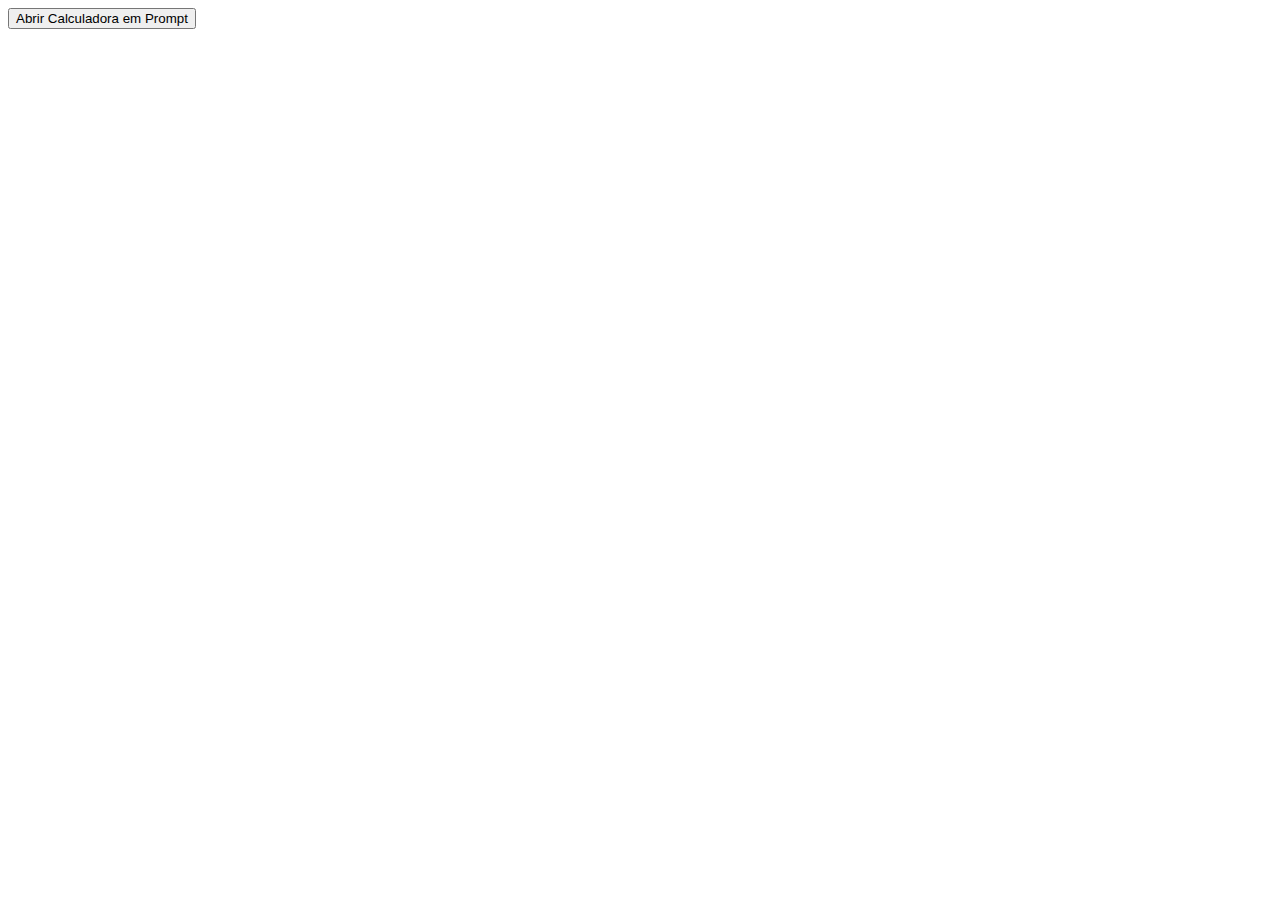
<file: Aula 11 - Alert, Confirm e Prompt/index.html>
<!DOCTYPE html>
<html lang="pt-BR">

<head>
    <meta charset="UTF-8">
    <meta http-equiv="X-UA-Compatible" content="IE=edge">
    <meta name="viewport" content="width=device-width, initial-scale=1.0">
    <title>Alert, Confirm e Prompt</title>
    <!-- Estilos e Scripts -->
    <script src="script/main.js" defer></script>
    <!--[if lt IE 9]>
    <script src="http://html5shiv.googlecode.com/svn/trunk/html5.js"></script><![endif]-->
    <!-- Metas de Descrição -->
    <meta name="description" content="Descrição_do_Site">
    <meta name="author" content="Lucas Celli">
    <meta name="robots" content="index, follow, max-snippet: -1, max-image-preview:large, max-video-preview: -1" />
    <!-- Ícones -->
    <link rel="icon" href="images/icon/32x32.png" sizes="32x32" />
    <link rel="icon" href="images/icon/192x192.png" sizes="192x192" />
    <link rel="apple-touch-icon-precomposed" href="images/icon/180x180.png" />
    <meta name="application-name" content="&nbsp;" />
    <meta name="msapplication-TileImage" content="images/icon/270x270.png" />
    <meta name="msapplication-TileColor" content="#000000" />
</head>

<body>
    <button onclick="calcPrompt();">Abrir Calculadora em Prompt</button>
    <!-- Estilo de Impressão -->
</body>

</html>
</file>
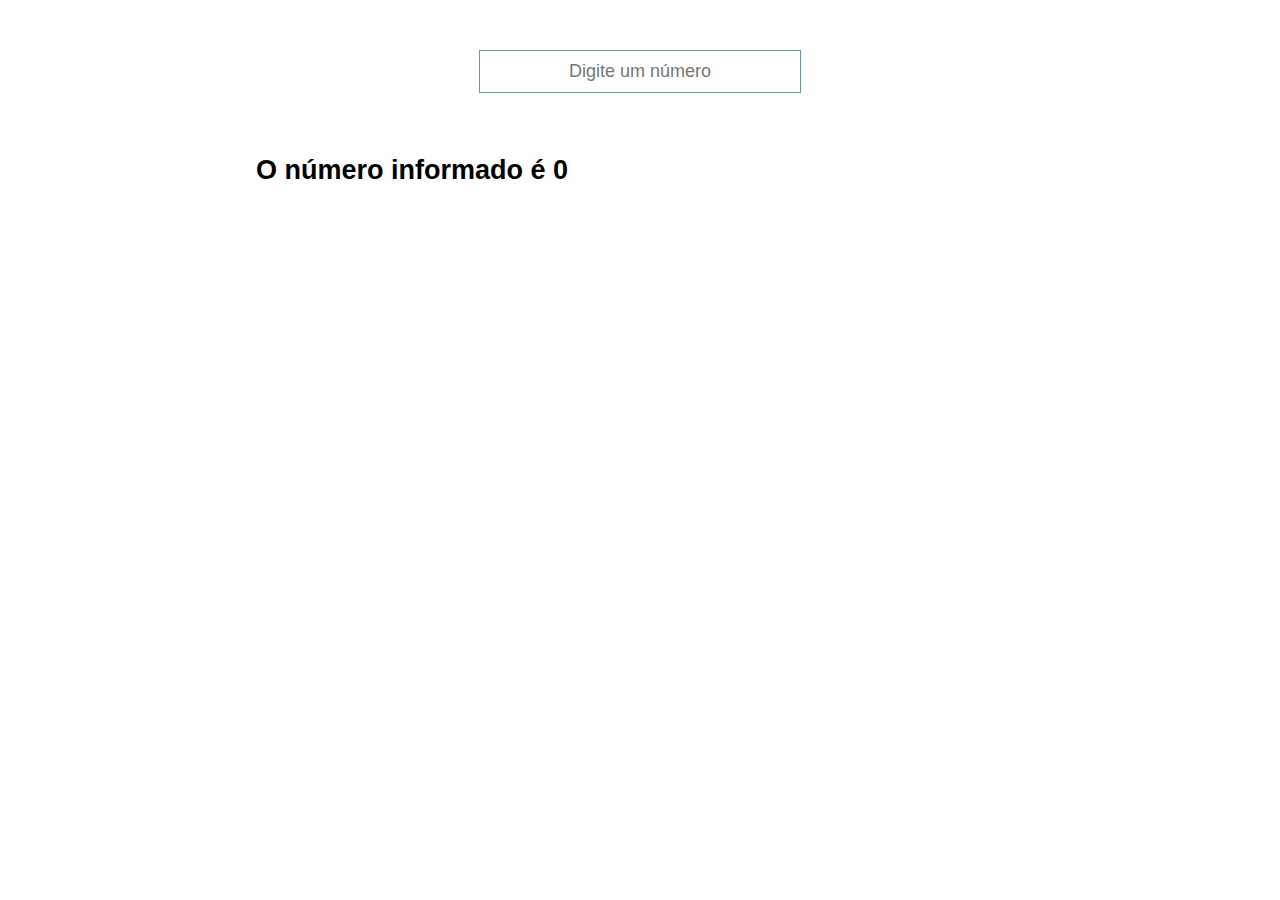
<file: Aula 16 - Exercícios com Number e Math/index.html>
<!DOCTYPE html>
<html lang="pt-BR">

<head>
    <meta charset="UTF-8">
    <meta http-equiv="X-UA-Compatible" content="IE=edge">
    <meta name="viewport" content="width=device-width, initial-scale=1.0">
    <title>Exercício com Numbers e Math</title>
    <style>
        body {
            font-family: "Raleway", -apple-system, BlinkMacSystemFont, 'Segoe UI', Roboto, Oxygen, Ubuntu, Cantarell, 'Open Sans', 'Helvetica Neue', sans-serif;
            font-size: 18px;
            width: 60%;
            margin: auto;
            line-height: 2;
        }

        input {
            display: block;
            margin: auto;
            border: solid 1px cadetblue;
            color: #333;
            padding: 10px;
            font-family: "Raleway", -apple-system, BlinkMacSystemFont, 'Segoe UI', Roboto, Oxygen, Ubuntu, Cantarell, 'Open Sans', 'Helvetica Neue', sans-serif;
            font-size: 18px;
            text-align: center;
            width: 300px;
            margin-top: 50px;
            margin-bottom: 50px;
            outline: none;
        }

        p {
            margin: -10px;
            padding: 0;
        }
    </style>
</head>

<body>

    <input type="text" onkeyup="numInfo()" id="numero" autocomplete="off" placeholder="Digite um número">
    <h2>O número informado é <span id="numeroDigitado">0</span></h2>
    <div id="texto"></div>

    <script src="scripts/main.js"></script>
</body>

</html>
</file>
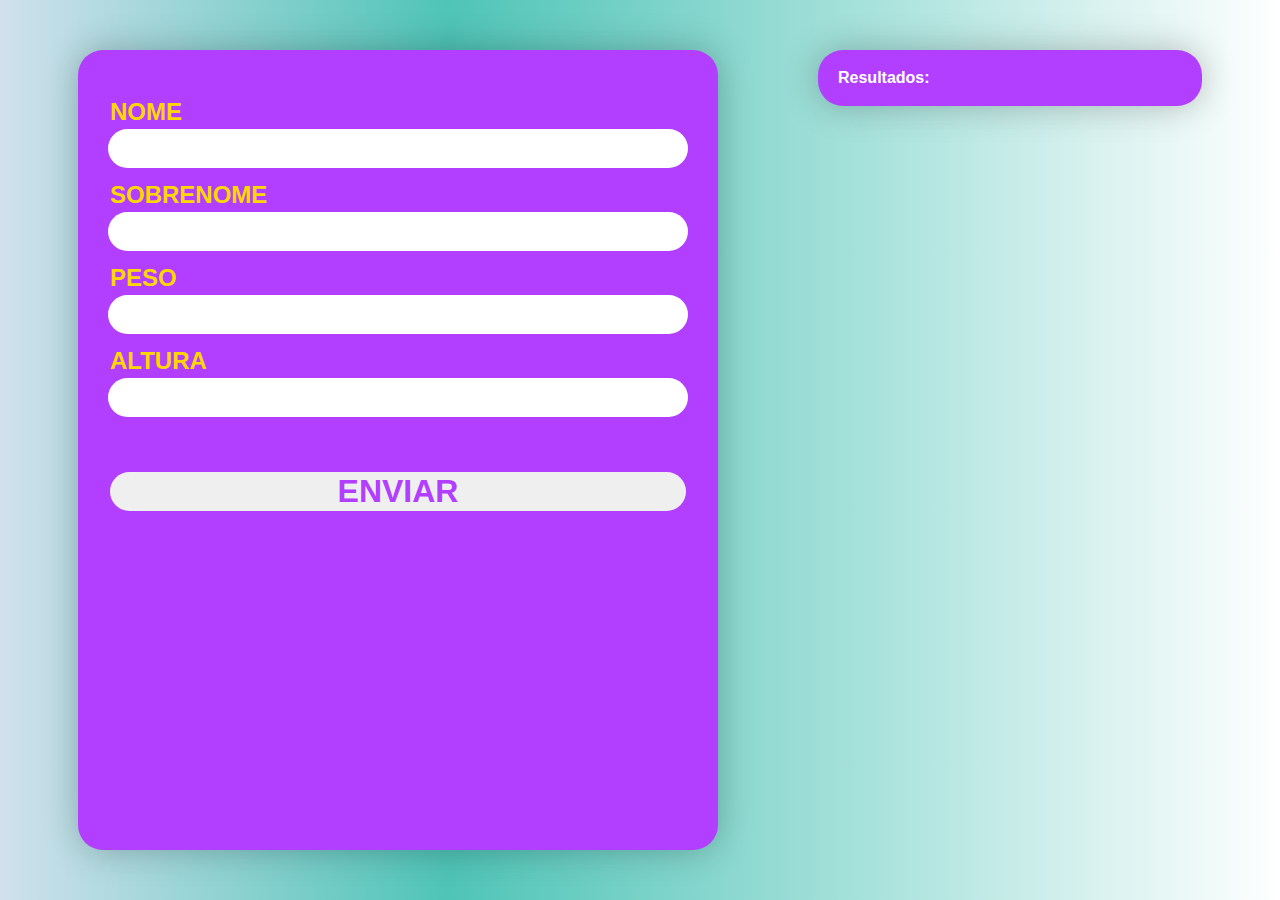
<file: Aula 20.1 - Exercício Funções, Arrays e Objetos/index.html>
<!DOCTYPE html>
<html lang="pt-BR">

<head>
    <meta charset="UTF-8">
    <meta http-equiv="X-UA-Compatible" content="IE=edge">
    <meta name="viewport" content="width=device-width, initial-scale=1.0">
    <title>Exercício Funções, Arrays e Objetos</title>
    <!-- Estilos e Scripts -->
    <link rel="stylesheet" href="css/style.css" media="all" />
    <script src="scripts/main.js" defer></script>
    <!--[if lt IE 9]>
    <script src="http://html5shiv.googlecode.com/svn/trunk/html5.js"></script><![endif]-->
    <!-- Metas de Descrição -->
    <meta name="description" content="Descrição_do_Site">
    <meta name="author" content="Lucas Celli">
    <meta name="robots" content="index, follow, max-snippet: -1, max-image-preview:large, max-video-preview: -1" />
    <!-- Ícones -->
    <link rel="icon" href="images/icon/32x32.png" sizes="32x32" />
    <link rel="icon" href="images/icon/192x192.png" sizes="192x192" />
    <link rel="apple-touch-icon-precomposed" href="images/icon/180x180.png" />
    <meta name="application-name" content="Título_Página" />
    <meta name="msapplication-TileImage" content="images/icon/270x270.png" />
    <meta name="msapplication-TileColor" content="#000000" />
</head>

<body>
    <form action="" class="form">
        <label for="nome">Nome</label>
        <input type="text" name="" id="nome">
        <label for="snome">Sobrenome</label>
        <input type="text" name="" id="snome">
        <label for="peso">Peso</label>
        <input type="text" name="" id="peso">
        <label for="altura">Altura</label>
        <input type="text" name="" id="altura">

        <input type="submit" value="Enviar">
    </form>

    <div class="results">
        <h2>Resultados:</h2>
    </div>
    <!-- Estilo de Impressão -->
    <link rel="stylesheet" href="css/print.css" media="print" />
</body>

</html>
</file>
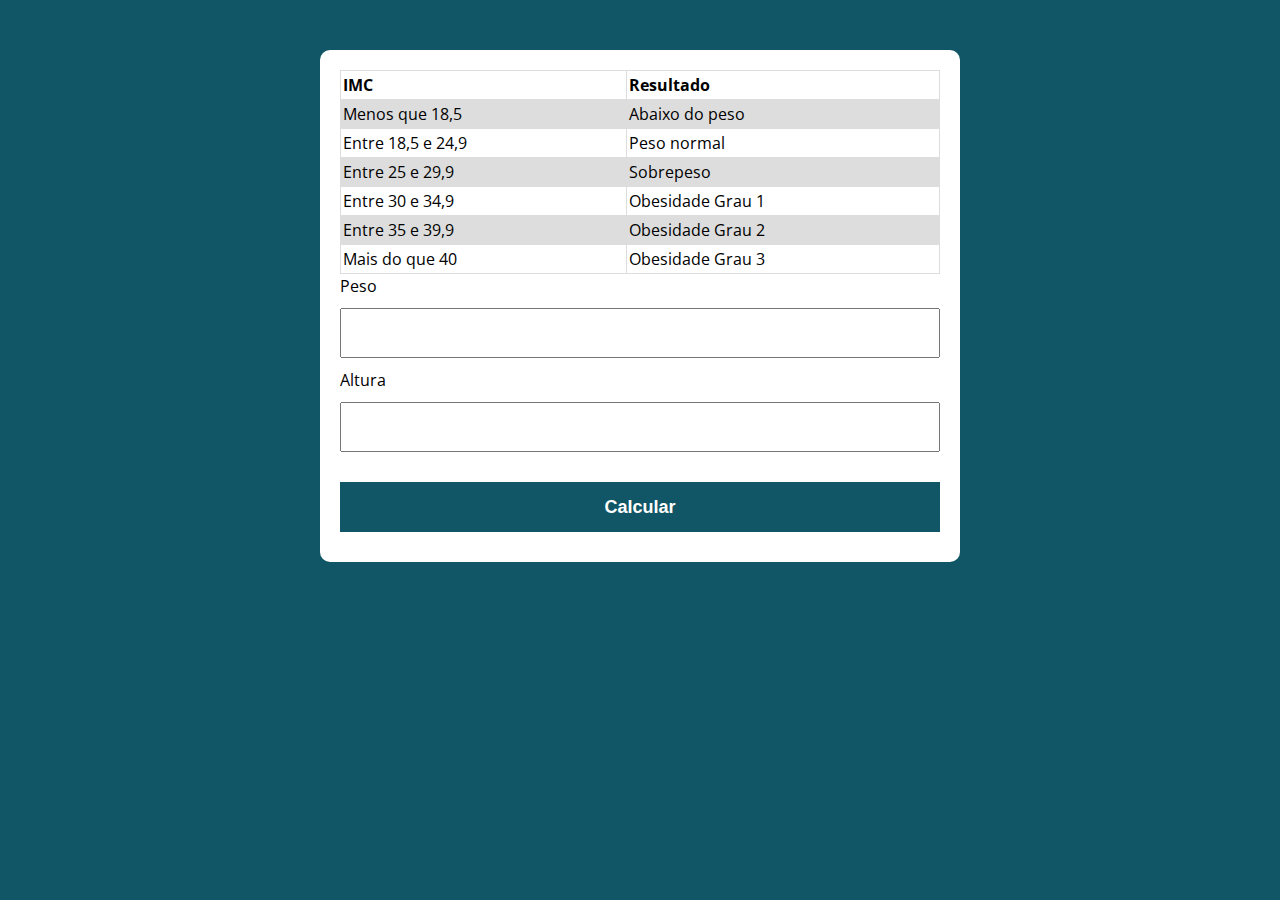
<file: Aula 26 - Exercício IMC/index.html>
<!DOCTYPE html>
<html lang="pt-BR">

<head>
  <meta charset="UTF-8">
  <meta name="viewport" content="width=device-width, initial-scale=1.0">
  <meta http-equiv="X-UA-Compatible" content="ie=edge">
  <title>Modelo</title>
  <link rel="stylesheet" href="./assets/css/style.css">
</head>

<body>

  <section class="container">
    <table>
      <tr>
        <th>IMC</th>
        <th>Resultado</th>
      </tr>
      <tr>
        <td>Menos que 18,5</td>
        <td>Abaixo do peso</td>
      </tr>
      <tr>
        <td>Entre 18,5 e 24,9</td>
        <td>Peso normal</td>
      </tr>
      <tr>
        <td>Entre 25 e 29,9</td>
        <td>Sobrepeso</td>
      </tr>
      <tr>
        <td>Entre 30 e 34,9</td>
        <td>Obesidade Grau 1</td>
      </tr>
      <tr>
        <td>Entre 35 e 39,9</td>
        <td>Obesidade Grau 2</td>
      </tr>
      <tr>
        <td>Mais do que 40</td>
        <td>Obesidade Grau 3</td>
      </tr>
    </table>

    <div class="resultado"></div>

    <form class="form">
      <label for="peso">Peso</label>
      <input type="number" min="0" id="peso">
  
      <label for="altura">Altura</label>
      <input type="number" step="0.01" min="0" id="altura">
  
      <input type="submit" value="Calcular">
    </form>

  </section>

  

  <script src="./assets/js/main.js"></script>
</body>

</html>
</file>
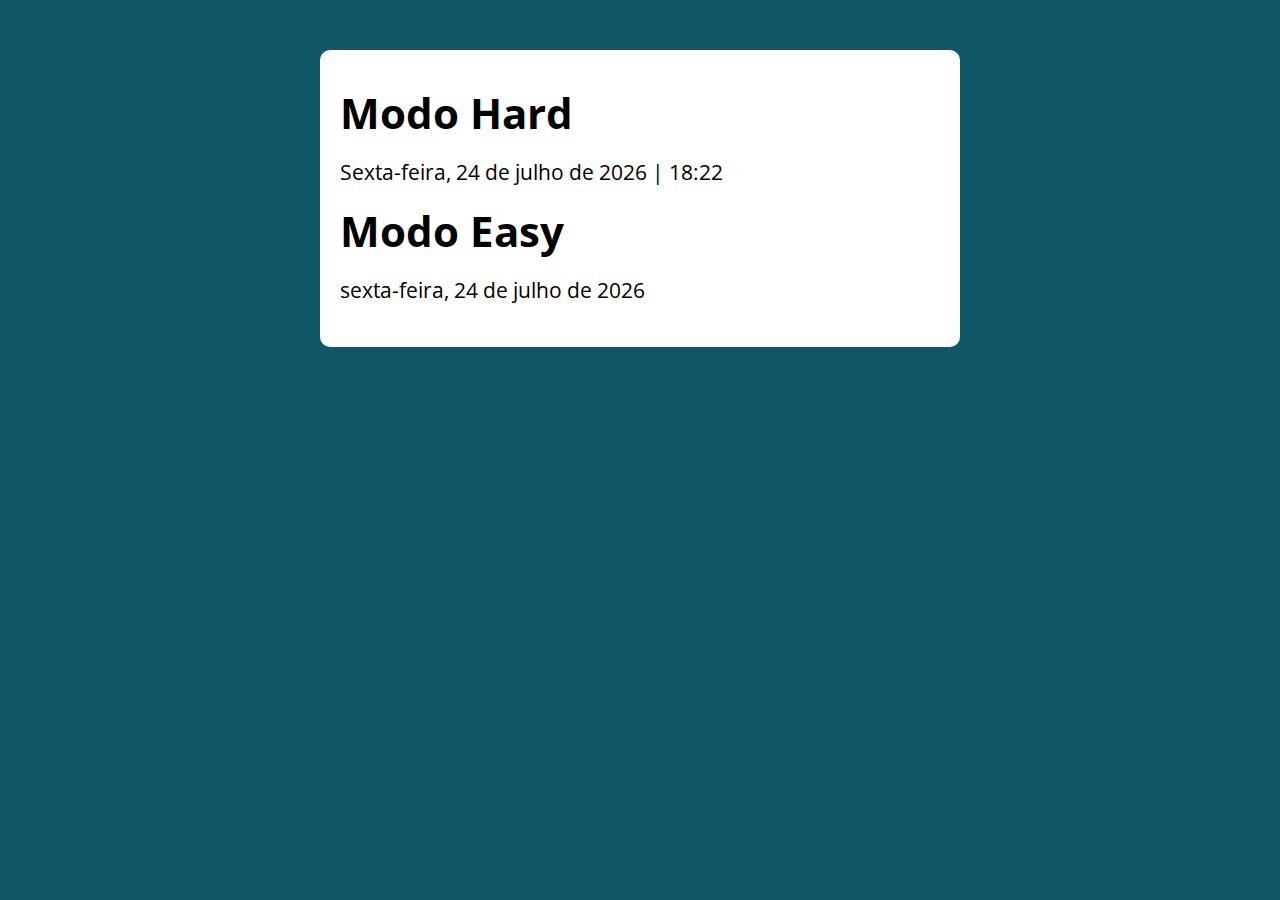
<file: Aula 30 - Exercício com Switch e Date/index.html>
<!DOCTYPE html>
<html lang="pt-BR">

<head>
  <meta charset="UTF-8">
  <meta name="viewport" content="width=device-width, initial-scale=1.0">
  <meta http-equiv="X-UA-Compatible" content="ie=edge">
  <title>Modelo</title>
  <link rel="stylesheet" href="./assets/css/style.css">
</head>

<body>

  <section class="container">
    <h1>Modo Hard</h1>
    <p class="modoHard"></p>
    <h1>Modo Easy</h1>
    <p class="modoEasy"></p>
  </section>

  <script src="./assets/js/main.js"></script>
</body>

</html>
</file>
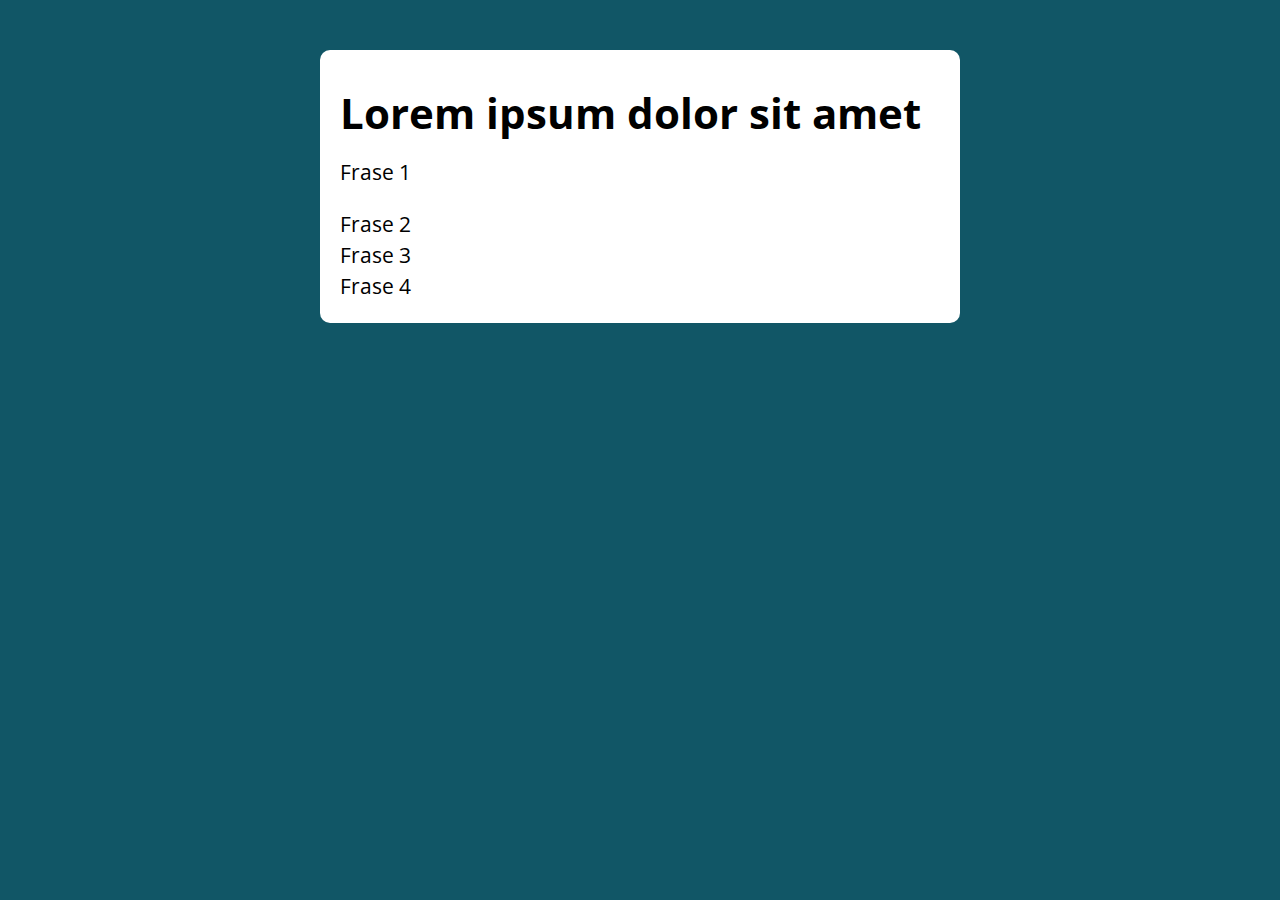
<file: Aula 35 - Exercício com For/index.html>
<!DOCTYPE html>
<html lang="pt-BR">

<head>
  <meta charset="UTF-8">
  <meta name="viewport" content="width=device-width, initial-scale=1.0">
  <meta http-equiv="X-UA-Compatible" content="ie=edge">
  <title>Modelo</title>
  <link rel="stylesheet" href="./assets/css/style.css">
</head>

<body>

  <section class="container">
    <h1>Lorem ipsum dolor sit amet</h1>
  </section>

  <script src="./assets/js/main.js"></script>
</body>

</html>
</file>
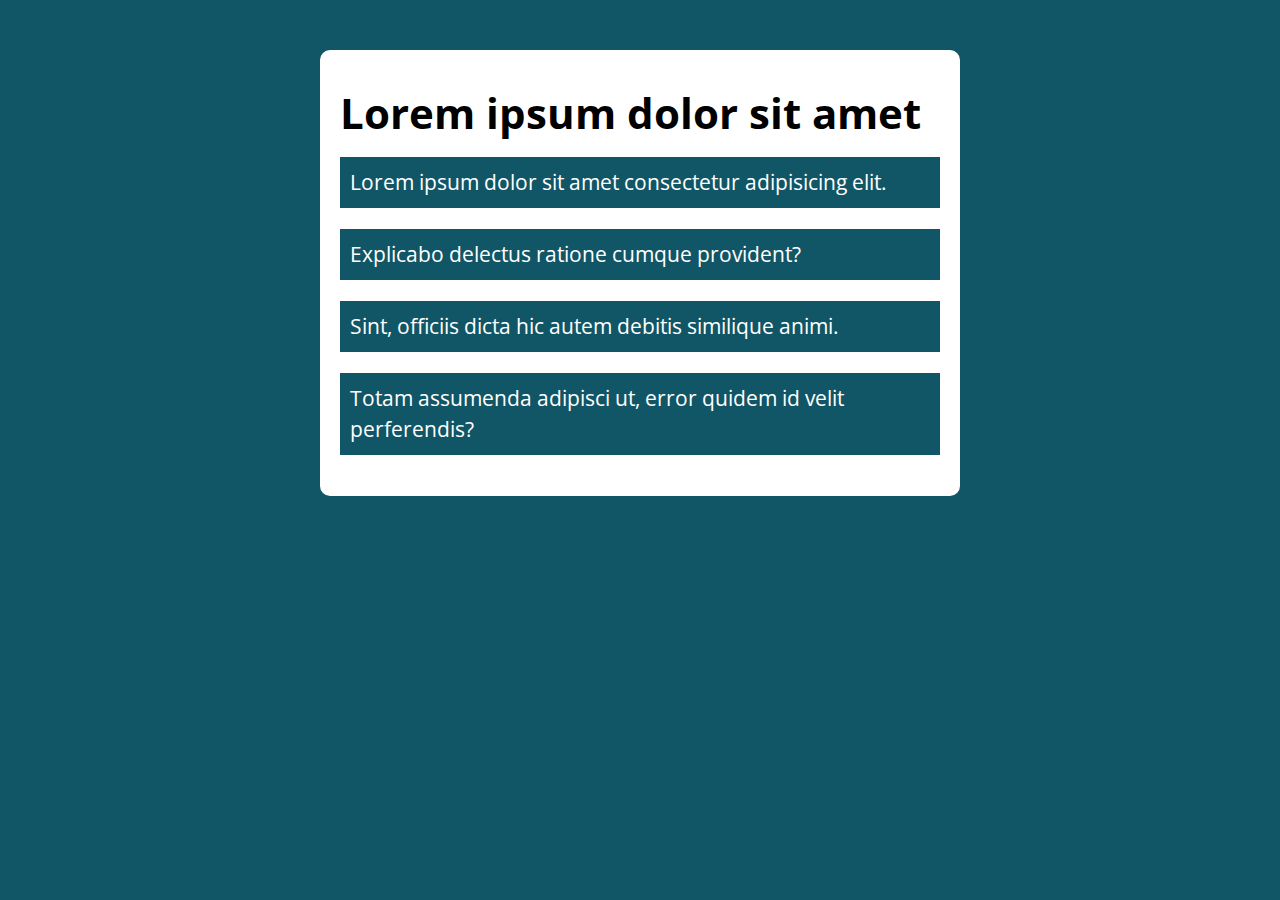
<file: Aula 38 - Exercícios com NodeList (Browser)/index.html>
<!DOCTYPE html>
<html lang="pt-BR">

<head>
  <meta charset="UTF-8">
  <meta name="viewport" content="width=device-width, initial-scale=1.0">
  <meta http-equiv="X-UA-Compatible" content="ie=edge">
  <title>Modelo</title>
  <link rel="stylesheet" href="./assets/css/style.css">
</head>

<body>

  <section class="container">
    <h1>Lorem ipsum dolor sit amet</h1>
    <div class="paragrafos">
      <p>Lorem ipsum dolor sit amet consectetur adipisicing elit. </p>
      <p>Explicabo delectus ratione cumque provident? </p>
      <p>Sint, officiis dicta hic autem debitis similique animi.</p>
      <p>Totam assumenda adipisci ut, error quidem id velit perferendis?</p>
    </div>
  </section>

  <script src="./assets/js/main.js"></script>
</body>

</html>
</file>
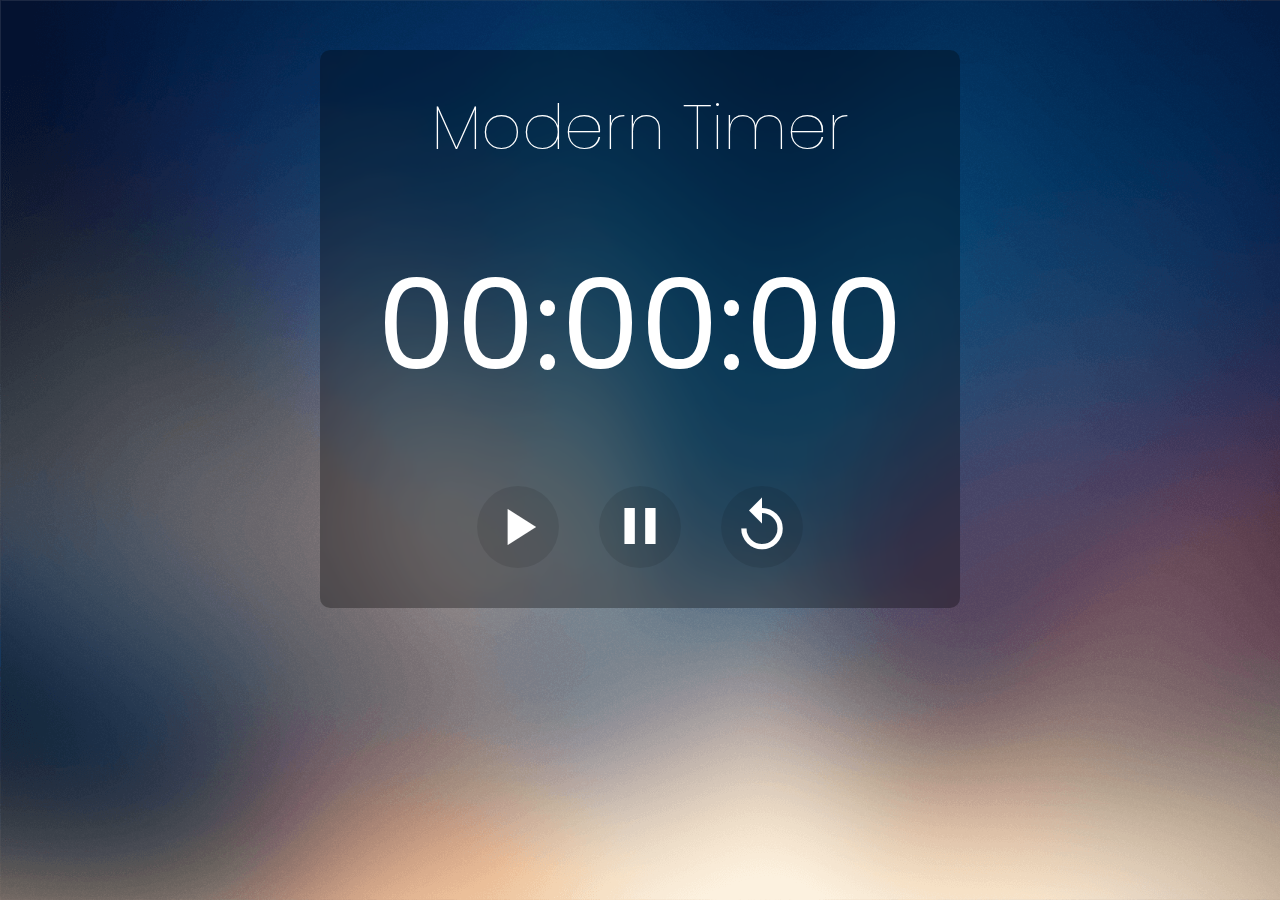
<file: Aula 47 - Exercício Timer/index.html>
<!DOCTYPE html>
<html lang="pt-BR">

<head>
  <meta charset="UTF-8">
  <meta name="viewport" content="width=device-width, initial-scale=1.0">
  <meta http-equiv="X-UA-Compatible" content="ie=edge">
  <title>Timer</title>
  <link rel="stylesheet" href="./assets/css/style.css">
  <link href="https://fonts.googleapis.com/icon?family=Material+Icons" rel="stylesheet">
</head>

<body>

  <section class="container">
    <h1 class="title">Modern Timer</h1>
    <div class="timer">00:00:00</div>

    <div class="controles">
      <span class="btn play material-icons">
        play_arrow
      </span>

      <span class="btn pause material-icons-outlined">
        pause
      </span>

      <span class="btn clear material-icons-outlined">
        replay
      </span>
    </div>
  </section>

  <script src="./assets/js/main.js"></script>
</body>

</html>
</file>
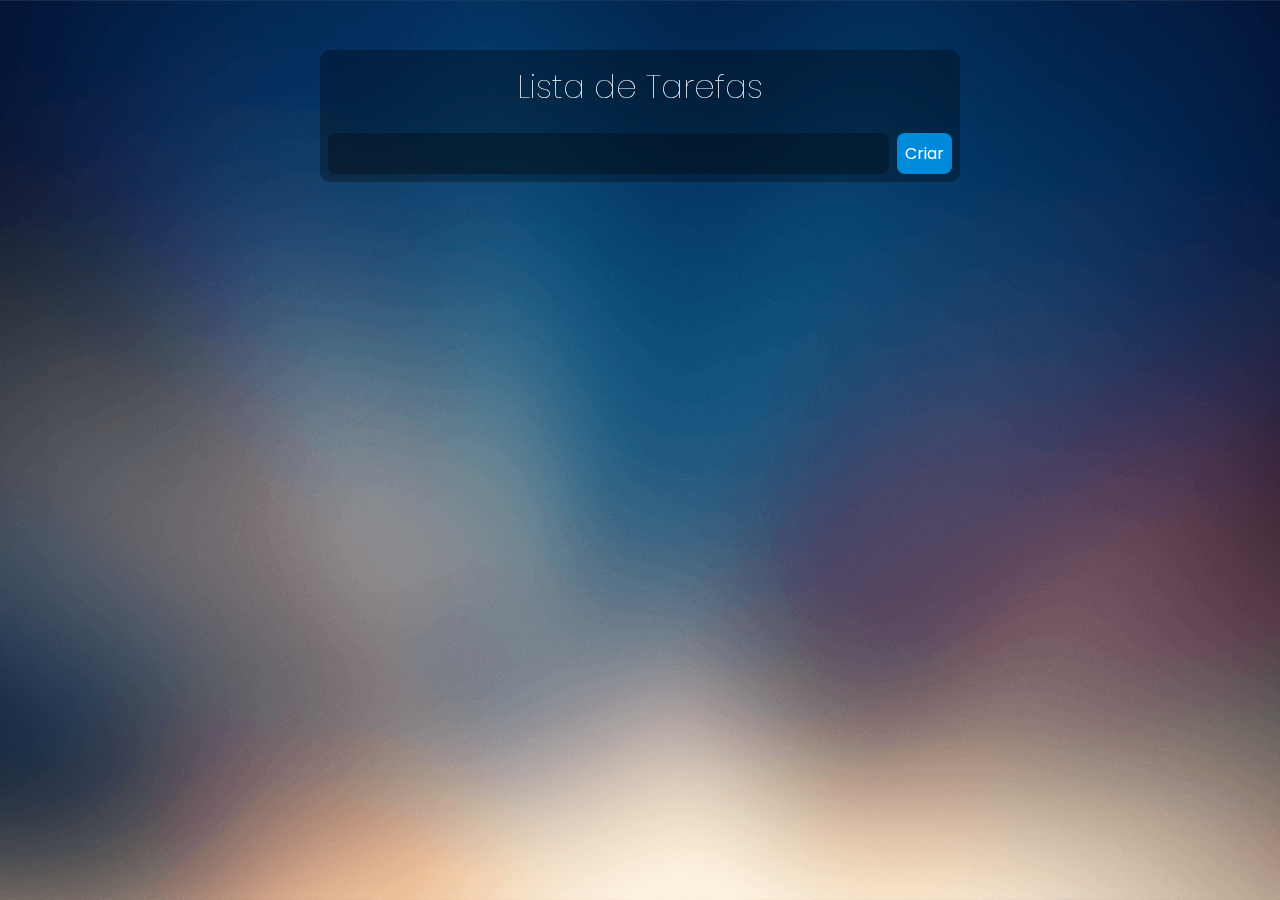
<file: Aula 48 - Lista de Tarefas/index.html>
<!DOCTYPE html>
<html lang="pt-BR">

<head>
  <meta charset="UTF-8">
  <meta name="viewport" content="width=device-width, initial-scale=1.0">
  <meta http-equiv="X-UA-Compatible" content="ie=edge">
  <title>Lista de Tarefas</title>
  <link rel="stylesheet" href="./assets/css/style.css">
  <link href="https://fonts.googleapis.com/icon?family=Material+Icons" rel="stylesheet">
</head>

<body>

  <section class="container">
    <h1 class="title">Lista de Tarefas</h1>
    <div class="create-container">
      <input type="text" class="new-task">
      <button class="btn-add-task">Criar</button>
    </div>

    <ul class="list-tasks">
    </ul>
  </section>

  <script src="./assets/js/main.js"></script>
</body>

</html>
</file>
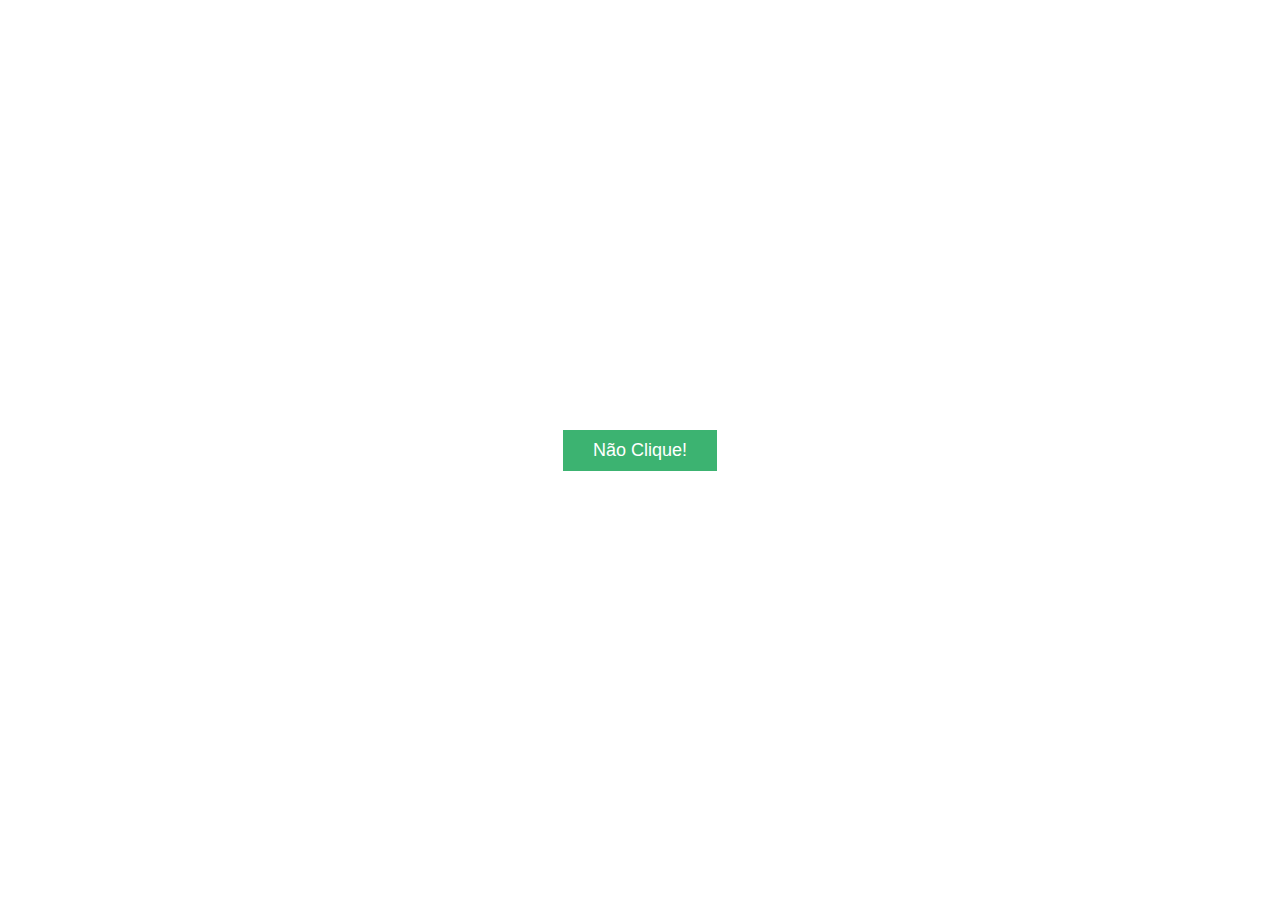
<file: Aula 5 - Navegador vs Node/index.html>
<!DOCTYPE html>
<html lang="pt-BR">

<head>
    <meta charset="UTF-8">
    <meta http-equiv="X-UA-Compatible" content="IE=edge">
    <meta name="viewport" content="width=device-width, initial-scale=1.0">
    <title>Navegador vs Node</title>
    <!-- Estilos e Scripts -->
    <link rel="stylesheet" href="css/style.css" media="all" />
    <script src="scripts/main.js" defer></script>
    <!--[if lt IE 9]>
    <script src="http://html5shiv.googlecode.com/svn/trunk/html5.js"></script><![endif]-->
</head>

<body>
    <article>
        <button class="clickme" onclick="alerta()">Não Clique!</button>
    </article>
    <!-- Estilo de Impressão -->
    <link rel="stylesheet" href="css/print.css" media="print" />
</body>

</html>
</file>
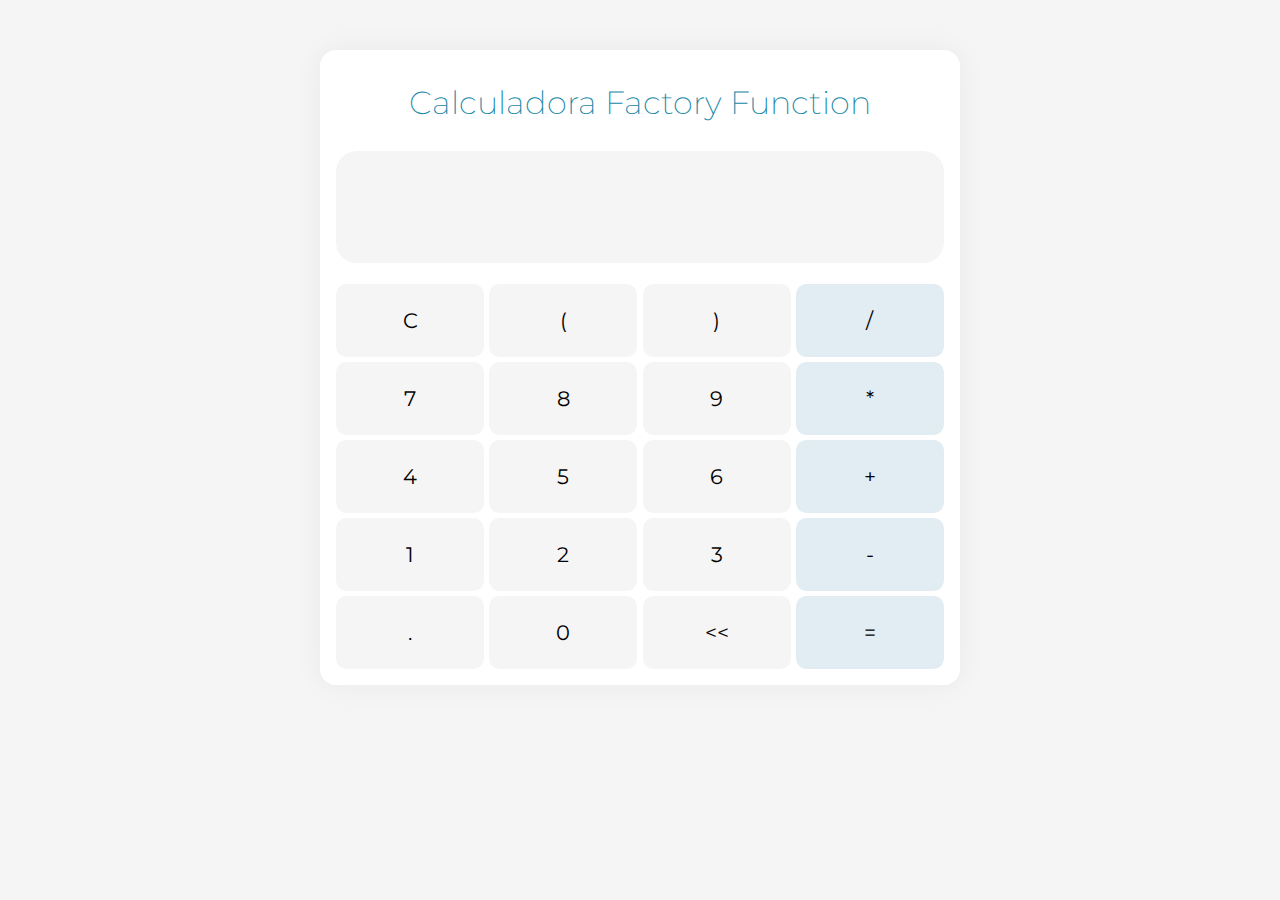
<file: Aula 57 - Calculadora com Factory Functions/index.html>
<!DOCTYPE html>
<html lang="pt-BR">

<head>
  <meta charset="UTF-8">
  <meta name="viewport" content="width=device-width, initial-scale=1.0">
  <meta http-equiv="X-UA-Compatible" content="ie=edge">
  <title>Calculadora JS</title>
  <link rel="stylesheet" href="./assets/css/style.css">
</head>

<body>

  <section class="container">
    <h1>Calculadora Factory Function</h1>
    <input class="display" autofocus>
    <div class="botoes">
      <div class="botao btn-cls">C</div>
      <div class="botao btn-num">(</div>
      <div class="botao btn-num">)</div>
      <div class="botao btn-num">/</div>
      <div class="botao btn-num">7</div>
      <div class="botao btn-num">8</div>
      <div class="botao btn-num">9</div>
      <div class="botao btn-num">*</div>
      <div class="botao btn-num">4</div>
      <div class="botao btn-num">5</div>
      <div class="botao btn-num">6</div>
      <div class="botao btn-num">+</div>
      <div class="botao btn-num">1</div>
      <div class="botao btn-num">2</div>
      <div class="botao btn-num">3</div>
      <div class="botao btn-num">-</div>
      <div class="botao btn-num">.</div>
      <div class="botao btn-num">0</div>
      <div class="botao btn-del"><<</div>
      <div class="botao btn-eql">=</div>
    </div>
  </section>

  <script src="./assets/js/main.js"></script>
</body>

</html>
</file>
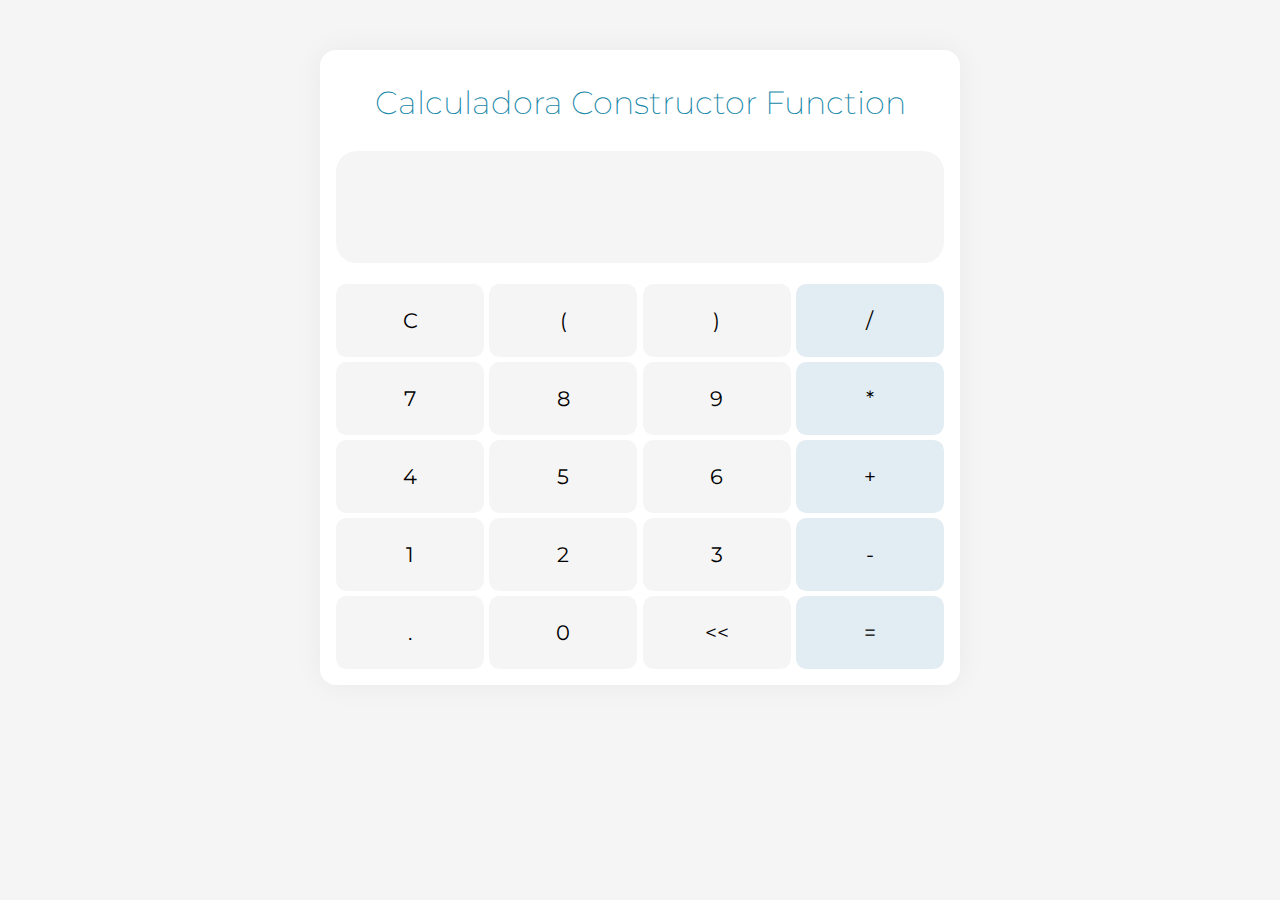
<file: Aula 59 - Calculadora com Constructor Function/index.html>
<!DOCTYPE html>
<html lang="pt-BR">

<head>
  <meta charset="UTF-8">
  <meta name="viewport" content="width=device-width, initial-scale=1.0">
  <meta http-equiv="X-UA-Compatible" content="ie=edge">
  <title>Calculadora JS v2</title>
  <link rel="stylesheet" href="./assets/css/style.css">
</head>

<body>

  <section class="container">
    <h1>Calculadora Constructor Function</h1>
    <input class="display" autofocus>
    <div class="botoes">
      <div class="botao btn-cls">C</div>
      <div class="botao btn-num">(</div>
      <div class="botao btn-num">)</div>
      <div class="botao btn-num">/</div>
      <div class="botao btn-num">7</div>
      <div class="botao btn-num">8</div>
      <div class="botao btn-num">9</div>
      <div class="botao btn-num">*</div>
      <div class="botao btn-num">4</div>
      <div class="botao btn-num">5</div>
      <div class="botao btn-num">6</div>
      <div class="botao btn-num">+</div>
      <div class="botao btn-num">1</div>
      <div class="botao btn-num">2</div>
      <div class="botao btn-num">3</div>
      <div class="botao btn-num">-</div>
      <div class="botao btn-num">.</div>
      <div class="botao btn-num">0</div>
      <div class="botao btn-del"><<</div>
      <div class="botao btn-eql">=</div>
    </div>
  </section>

  <script src="./assets/js/main.js"></script>
</body>

</html>
</file>
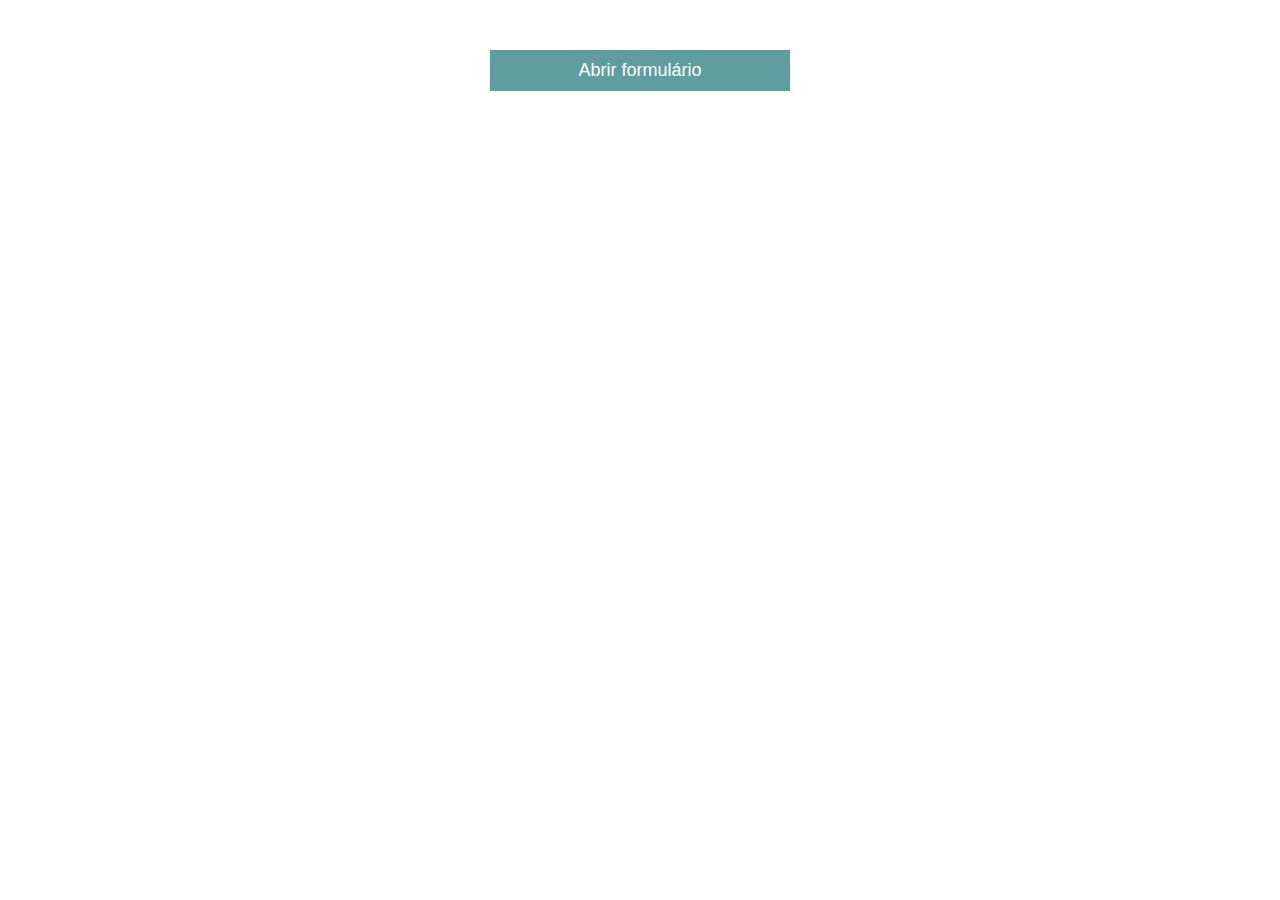
<file: Aula 13 - Mais Strings/exercicio/index.html>
<!DOCTYPE html>
<html lang="pt-BR">
<head>
    <meta charset="UTF-8">
    <meta http-equiv="X-UA-Compatible" content="IE=edge">
    <meta name="viewport" content="width=device-width, initial-scale=1.0">
    <title>Exercício</title>
    <style>
        body{
            font-family: "Raleway", -apple-system, BlinkMacSystemFont, 'Segoe UI', Roboto, Oxygen, Ubuntu, Cantarell, 'Open Sans', 'Helvetica Neue', sans-serif;
            font-size: 18px;
            width: 60%;
            margin: auto;
            line-height: 2;
        }
        .botao{
            display: block;
            margin: auto;
            background: cadetblue;
            color: white;
            border: none;
            padding: 10px;
            font-family: "Raleway", -apple-system, BlinkMacSystemFont, 'Segoe UI', Roboto, Oxygen, Ubuntu, Cantarell, 'Open Sans', 'Helvetica Neue', sans-serif;
            font-size: 18px;
            text-align: center;
            width: 300px;
            margin-top: 50px;
            margin-bottom: 50px;
            cursor: pointer;
        }
    </style>
</head>
<body>

    <button class="botao" onclick="exercicio()">Abrir formulário</button>
    <script src="exercício.js"></script>
</body>
</html>
</file>
<file: Aula 20.1 - Exercício Funções, Arrays e Objetos/css/print.css>
* {background: transparent !important;color: #000 !important;text-shadow: none !important;filter: none !important;-ms-filter: none !important;}
body {margin: 0;padding: 0;line-height: 1.4em;}
nav,footer,video,audio,object,embed {display: none;}
a,a:visited {text-decoration: underline;}
@page {margin: 0.5cm;}
</file>
<file: Aula 26 - Exercício IMC/assets/css/style.css>
@import url('https://fonts.googleapis.com/css?family=Open+Sans:400,700&display=swap');
:root {
  --primary-color: rgb(17, 86, 102);
  --primary-color-darker: rgb(9, 48, 56);
}

* {
  box-sizing: border-box;
  outline: 0;
}

body {
  margin: 0;
  padding: 0;
  background: var(--primary-color);
  font-family: 'Open sans', sans-serif;
  font-size: 1em;
  line-height: 1.5em;
}

.container {
  max-width: 640px;
  margin: 50px auto;
  background: #fff;
  padding: 20px;
  border-radius: 10px;
}

form input, form label, form button {
  display: block;
  width: 100%;
  margin-bottom: 10px;
}

form input {
  font-size: 24px;
  height: 50px;
  padding: 0 20px;
}

form input:focus {
  outline: 1px solid var(--primary-color);
}

form input[type='submit'] {
  border: none;
  background: var(--primary-color);
  color: #fff;
  font-size: 18px;
  font-weight: 700;
  height: 50px;
  cursor: pointer;
  margin-top: 30px;
}

form input[type='submit']:hover {
  background: var(--primary-color-darker);
}
table {
  border-collapse: collapse;
  width: 100%;
}

td, th {
  border: 1px solid #dddddd;
  text-align: left;
  padding: 2px;
}

tr:nth-child(even) {
  background-color: #dddddd;
}

.resultado{
  background-color: cadetblue;
  color: #fff;
}
.resultado p{
  padding: 10px;
}
.erro{
  background-color: rgb(160, 77, 77);
}
</file>
<file: Aula 30 - Exercício com Switch e Date/assets/css/style.css>
@import url('https://fonts.googleapis.com/css?family=Open+Sans:400,700&display=swap');
:root {
  --primary-color: rgb(17, 86, 102);
  --primary-color-darker: rgb(9, 48, 56);
}

* {
  box-sizing: border-box;
  outline: 0;
}

body {
  margin: 0;
  padding: 0;
  background: var(--primary-color);
  font-family: 'Open sans', sans-serif;
  font-size: 1.3em;
  line-height: 1.5em;
}

.container {
  max-width: 640px;
  margin: 50px auto;
  background: #fff;
  padding: 20px;
  border-radius: 10px;
}

form input, form label, form button {
  display: block;
  width: 100%;
  margin-bottom: 10px;
}

form input {
  font-size: 24px;
  height: 50px;
  padding: 0 20px;
}

form input:focus {
  outline: 1px solid var(--primary-color);
}

form button {
  border: none;
  background: var(--primary-color);
  color: #fff;
  font-size: 18px;
  font-weight: 700;
  height: 50px;
  cursor: pointer;
  margin-top: 30px;
}

form button:hover {
  background: var(--primary-color-darker);
}
</file>
<file: Aula 35 - Exercício com For/assets/css/style.css>
@import url('https://fonts.googleapis.com/css?family=Open+Sans:400,700&display=swap');
:root {
  --primary-color: rgb(17, 86, 102);
  --primary-color-darker: rgb(9, 48, 56);
}

* {
  box-sizing: border-box;
  outline: 0;
}

body {
  margin: 0;
  padding: 0;
  background: var(--primary-color);
  font-family: 'Open sans', sans-serif;
  font-size: 1.3em;
  line-height: 1.5em;
}

.container {
  max-width: 640px;
  margin: 50px auto;
  background: #fff;
  padding: 20px;
  border-radius: 10px;
}

form input, form label, form button {
  display: block;
  width: 100%;
  margin-bottom: 10px;
}

form input {
  font-size: 24px;
  height: 50px;
  padding: 0 20px;
}

form input:focus {
  outline: 1px solid var(--primary-color);
}

form button {
  border: none;
  background: var(--primary-color);
  color: #fff;
  font-size: 18px;
  font-weight: 700;
  height: 50px;
  cursor: pointer;
  margin-top: 30px;
}

form button:hover {
  background: var(--primary-color-darker);
}
</file>
<file: Aula 38 - Exercícios com NodeList (Browser)/assets/css/style.css>
@import url('https://fonts.googleapis.com/css?family=Open+Sans:400,700&display=swap');
:root {
  --primary-color: rgb(17, 86, 102);
  --primary-color-darker: rgb(9, 48, 56);
}

* {
  box-sizing: border-box;
  outline: 0;
}

body {
  margin: 0;
  padding: 0;
  background: var(--primary-color);
  font-family: 'Open sans', sans-serif;
  font-size: 1.3em;
  line-height: 1.5em;
}

.container {
  max-width: 640px;
  margin: 50px auto;
  background: #fff;
  padding: 20px;
  border-radius: 10px;
}

form input, form label, form button {
  display: block;
  width: 100%;
  margin-bottom: 10px;
}

form input {
  font-size: 24px;
  height: 50px;
  padding: 0 20px;
}

form input:focus {
  outline: 1px solid var(--primary-color);
}

form button {
  border: none;
  background: var(--primary-color);
  color: #fff;
  font-size: 18px;
  font-weight: 700;
  height: 50px;
  cursor: pointer;
  margin-top: 30px;
}

form button:hover {
  background: var(--primary-color-darker);
}
</file>
<file: Aula 47 - Exercício Timer/assets/css/style.css>
@import url('https://fonts.googleapis.com/css?family=Poppins:100,400,700&display=swap');
:root {
  --primary-color: rgb(17, 86, 102);
  --primary-color-darker: rgb(9, 48, 56);
}

* {
  box-sizing: border-box;
  outline: 0;
}

html, body{
  min-height: 100%;
  -webkit-user-select: none;
  -moz-user-select: none;
  -ms-user-select: none;
  user-select: none;
}

body {
  margin: 0;
  padding: 0;
  background: rgb(70,0,150);
  background: url('../img/background-blur-gradient.png');
  background-size: cover;
  background-repeat: no-repeat;
  background-blend-mode: multiply;
  font-family: 'Poppins', sans-serif;
  font-size: 1.3em;
  line-height: 1.5em;
}

span.btn{
  display: flex;
  align-items: center;
  padding: 10px;
  background: rgba(0,0,0,0.1);
  font-family: 'Material Icons';
  font-size: 3em;
  cursor:  pointer;
  border-radius: 50%;
  text-align: center;
  margin: 20px;
  transition: ease-in-out 0.1s;
}
span.btn:hover{
  background: rgba(0,0,0,0.3);
}

span.btn:active{
  transform: scale(0.8);

}

.container {
  color: white;
  display: flex;
  flex-direction: column;
  align-items: center;
  max-width: 640px;
  margin: 50px auto;
  background: rgba(0,0,0,0.3);
  backdrop-filter: blur(5px);
  padding: 20px;
  border-radius: 10px;
}
.title{
  font-size: 3em;
  font-weight: 100;

}
.timer{
  padding: 1em;
  font-size: 6em;
}
.controles{
  display: flex;
  flex-direction: row;
  align-content: space-around;
}

form input, form label, form button {
  display: block;
  width: 100%;
  margin-bottom: 10px;
}

form input {
  font-size: 24px;
  height: 50px;
  padding: 0 20px;
}

form input:focus {
  outline: 1px solid var(--primary-color);
}

form button {
  border: none;
  background: var(--primary-color);
  color: #fff;
  font-size: 18px;
  font-weight: 700;
  height: 50px;
  cursor: pointer;
  margin-top: 30px;
}

form button:hover {
  background: var(--primary-color-darker);
}

.pausado{
  color: grey;
}
</file>
<file: Aula 48 - Lista de Tarefas/assets/css/style.css>
@import url('https://fonts.googleapis.com/css?family=Poppins:100,400,700&display=swap');

:root {
  --primary-color: rgb(17, 86, 102);
  --primary-color-darker: rgb(9, 48, 56);
}

* {
  box-sizing: border-box;
  outline: 0;
}

html,
body {
  min-height: 100%;
}

body {
  margin: 0;
  padding: 0;
  background: rgb(0, 162, 255);
  background: url('../img/background-blur-gradient.png') 100%;
  background-size: cover;
  background-position: center;
  background-attachment: fixed;
  background-repeat: no-repeat;
  background-blend-mode: multiply;
  font-family: 'Poppins', sans-serif;
  font-size: clamp(1.2rem, 1.2vw, 1.2rem);
  line-height: 1.5em;
}

.container {
  color: white;
  display: flex;
  flex-direction: column;
  align-items: center;
  width: 640px;
  max-width: 90%;
  margin: 50px auto;
  background: rgba(0, 0, 0, 0.3);
  backdrop-filter: blur(5px);
  padding: 0px;
  border-radius: 10px;
}

.title {
  font-size: clamp(1.8rem, 2.5vw, 2.8rem);
  line-height: 1em;
  font-weight: 100;

}

.list-tasks {
  display: flex;
  flex-direction: column;
  width: 100%;
  list-style: none;
  margin: 0;
  padding: 0;
}

.list-tasks li {
  position: relative;
  background: rgba(0, 0, 0, 0.3);
  padding: 0.5rem;
  border-radius: 0.5rem;
  margin: 0.5rem;
}

.list-tasks li span{
  position: absolute;
  right: 5px;
  cursor: pointer;
}

.create-container {
  display: flex;
  width: 100%;
  justify-content: space-between;
}

.new-task,
.btn-add-task {
  margin: 0.5rem;
  padding: 0.5rem;
  border-radius: 0.5rem;
  border: none;
  color: #fff;
  font-family: 'Poppins', sans-serif;
  font-size: clamp(16px, 1vw, 1.2rem);
}

.new-task {
  width: 100%;
  margin-right: 0;
  background: rgba(0, 0, 0, 0.3);
}

.btn-add-task {
  background: rgba(0, 162, 255, 0.8);
  cursor: pointer;
}

form input,
form label,
form button {
  display: block;
  width: 100%;
  margin-bottom: 10px;
}

form input {
  font-size: 24px;
  height: 50px;
  padding: 0 20px;
}

form input:focus {
  outline: 1px solid var(--primary-color);
}

form button {
  border: none;
  background: var(--primary-color);
  color: #fff;
  font-size: 18px;
  font-weight: 700;
  height: 50px;
  cursor: pointer;
  margin-top: 30px;
}

form button:hover {
  background: var(--primary-color-darker);
}
</file>
<file: Aula 5 - Navegador vs Node/css/print.css>
* {background: transparent !important;color: #000 !important;text-shadow: none !important;filter: none !important;-ms-filter: none !important;}
body {margin: 0;padding: 0;line-height: 1.4em;}
nav,footer,video,audio,object,embed {display: none;}
a,a:visited {text-decoration: underline;}
@page {margin: 0.5cm;}
</file>
<file: Aula 57 - Calculadora com Factory Functions/assets/css/style.css>
@import url('https://fonts.googleapis.com/css?family=Montserrat:200,400,700,900&display=swap');

:root {
  --primary-color: rgb(255, 255, 255);
  --primary-color-darker: rgb(9, 48, 56);
}

* {
  box-sizing: border-box;
  outline: 0;
}

body {
  margin: 0;
  padding: 0;
  background: #F6F5F5;
  font-family: 'Montserrat', sans-serif;
  font-size: 1.3em;
  line-height: 1.5em;
}

.container {
  max-width: 640px;
  margin: 50px auto;
  background: #fff;
  padding: 1rem;
  border-radius: 1rem;
  box-shadow: 0px 0px 30px rgba(0, 0, 0, 0.05);
}

.container h1{
  font-size: 2rem;
  font-weight: 200;
  color: #1687A7;
  text-align: center;
  margin-bottom: 1em;
}

.display {
  display: flex;
  width: 100%;
  text-align: end;
  padding: 0.75em 1em;
  background-color: #F6F5F5;
  border-radius: 0.5em;
  margin-bottom: 0.5em;
  border: none;
  outline: none;
  font-family: 'Montserrat', sans-serif;
  font-size: 2em;
  font-weight: 200;
  color: #1687A7;
}

.botoes {
  display: grid;
  grid-template-columns: repeat(4, 1fr);
  grid-template-rows: repeat(5, 1fr);
  grid-column-gap: 0.25em;
  grid-row-gap: 0.25em;
  user-select: none;
}

.botao {
  padding: 1em;
  background-color: #F6F5F5;
  text-align: center;
  cursor: pointer;
  border-radius: 0.5em;
  transition: ease-in 0.1s;
}

.botao:nth-child(4n){
  background-color: #e2ecf3;
}

.botao:hover {
  background-color: #D3E0EA;
}
</file>
<file: Aula 59 - Calculadora com Constructor Function/assets/css/style.css>
@import url('https://fonts.googleapis.com/css?family=Montserrat:200,400,700,900&display=swap');

:root {
  --primary-color: rgb(255, 255, 255);
  --primary-color-darker: rgb(9, 48, 56);
}

* {
  box-sizing: border-box;
  outline: 0;
}

body {
  margin: 0;
  padding: 0;
  background: #F6F5F5;
  font-family: 'Montserrat', sans-serif;
  font-size: 1.3em;
  line-height: 1.5em;
}

.container {
  max-width: 640px;
  margin: 50px auto;
  background: #fff;
  padding: 1rem;
  border-radius: 1rem;
  box-shadow: 0px 0px 30px rgba(0, 0, 0, 0.05);
}

.container h1{
  font-size: 2rem;
  font-weight: 200;
  color: #1687A7;
  text-align: center;
  margin-bottom: 1em;
}

.display {
  display: flex;
  width: 100%;
  text-align: end;
  padding: 0.75em 1em;
  background-color: #F6F5F5;
  border-radius: 0.5em;
  margin-bottom: 0.5em;
  border: none;
  outline: none;
  font-family: 'Montserrat', sans-serif;
  font-size: 2em;
  font-weight: 200;
  color: #1687A7;
}

.botoes {
  display: grid;
  grid-template-columns: repeat(4, 1fr);
  grid-template-rows: repeat(5, 1fr);
  grid-column-gap: 0.25em;
  grid-row-gap: 0.25em;
  user-select: none;
}

.botao {
  padding: 1em;
  background-color: #F6F5F5;
  text-align: center;
  cursor: pointer;
  border-radius: 0.5em;
  transition: ease-in 0.1s;
}

.botao:nth-child(4n){
  background-color: #e2ecf3;
}

.botao:hover {
  background-color: #D3E0EA;
}
</file>
<file: Aula 20.1 - Exercício Funções, Arrays e Objetos/css/style.css>
/*
*  Reseta o CSS
*/
html,body,div,span,object,iframe,h1,h2,h3,h4,h5,h6,p,blockquote,pre,abbr,address,cite,code,del,dfn,em,img,ins,kbd,q,samp,small,strong,sub,sup,var,b,i,dl,dt,dd,ol,ul,li,fieldset,form,label,legend,table,caption,tbody,tfoot,thead,tr,th,td,article,aside,canvas,details,figcaption,figure,footer,header,hgroup,menu,nav,section,summary,time,mark,audio,video{margin:0;padding:0;border:0;outline:0;font-size:100%;vertical-align:baseline;background:transparent;-webkit-box-sizing: border-box;-moz-box-sizing: border-box;box-sizing: border-box;word-break: normal;}
body{line-height:1}
article,aside,details,figcaption,figure,footer,header,hgroup,menu,nav,section{display:block}
nav ul{list-style:none}
blockquote,q{quotes:none}
blockquote:before,blockquote:after,q:before,q:after{content:none}
a{margin:0;padding:0;font-size:100%;vertical-align:baseline;background:transparent}
ins{background-color:#ff9;color:#000;text-decoration:none}
mark{background-color:#ff9;color:#000;font-style:italic;font-weight:bold}
del{text-decoration:line-through}
abbr[title],dfn[title]{border-bottom:1px dotted;cursor:help}
table{border-collapse:collapse;border-spacing:0}
hr{display:block;height:1px;border:0;border-top:1px solid #ccc;margin:1em 0;padding:0}
input,select{vertical-align:middle}

/*
*  Início do Código
*/
body{
    display: flex;
    font-family: -apple-system, BlinkMacSystemFont, 'Segoe UI', Roboto, Oxygen, Ubuntu, Cantarell, 'Open Sans', 'Helvetica Neue', sans-serif;
    min-height: 100vh;
    width: 100%;
    justify-content: center;
    background: rgb(208,225,237);
background: linear-gradient(90deg, rgba(208,225,237,1) 0%, rgba(79,196,183,1) 35%, rgba(255,255,255,1) 100%);
}
form{
    display: flex;
    width: 50%;
    flex-direction: column;
    background-color: rgb(178, 62, 255);
    padding-top: 50px;
    padding-bottom: 50px;
    border-radius: 25px;
    margin: 50px;
    box-shadow: 0px 0px 35px rgba(0, 0, 0, 0.25);
}
form label{
    color: gold;
    font-weight: 900;
    font-size: 1.5em;
    text-transform: uppercase;
    margin-left: 5%;
    margin-bottom: 5px;
}
form input{
    display: flex;
    align-self: center;
    width: 90%;
    margin-bottom: 15px;
    font-size: 2em;
    font-weight: 900;
    text-transform: uppercase;
    border: none;
    border-radius: 25px;
    text-align: center;
    outline: none;
    transition: ease .3s;
}
form input[type=submit]{
    margin-top: 40px;
    justify-content: center;
    text-align: center;
    color:rgb(178, 62, 255);
    cursor: pointer;
}
form input[type=submit]:hover{
    background-color: gold;
}
.results{
    display: flex;
    flex-direction: column;
    width: 30%;
    max-height: fit-content;
    background-color: rgb(178, 62, 255);
    padding: 20px;
    color: white;
    border-radius: 25px;
    margin: 50px;
    box-shadow: 0px 0px 35px rgba(0, 0, 0, 0.25);
    overflow-y: auto;
}
.results p{
    font-size: 11px;
}
</file>
<file: Aula 5 - Navegador vs Node/css/style.css>
/*
*  Reseta o CSS
*/
html,body,div,span,object,iframe,h1,h2,h3,h4,h5,h6,p,blockquote,pre,abbr,address,cite,code,del,dfn,em,img,ins,kbd,q,samp,small,strong,sub,sup,var,b,i,dl,dt,dd,ol,ul,li,fieldset,form,label,legend,table,caption,tbody,tfoot,thead,tr,th,td,article,aside,canvas,details,figcaption,figure,footer,header,hgroup,menu,nav,section,summary,time,mark,audio,video{margin:0;padding:0;border:0;outline:0;font-size:100%;vertical-align:baseline;background:transparent;-webkit-box-sizing: border-box;-moz-box-sizing: border-box;box-sizing: border-box;word-break: normal;}
body{line-height:1}
article,aside,details,figcaption,figure,footer,header,hgroup,menu,nav,section{display:block}
nav ul{list-style:none}
blockquote,q{quotes:none}
blockquote:before,blockquote:after,q:before,q:after{content:none}
a{margin:0;padding:0;font-size:100%;vertical-align:baseline;background:transparent}
ins{background-color:#ff9;color:#000;text-decoration:none}
mark{background-color:#ff9;color:#000;font-style:italic;font-weight:bold}
del{text-decoration:line-through}
abbr[title],dfn[title]{border-bottom:1px dotted;cursor:help}
table{border-collapse:collapse;border-spacing:0}
hr{display:block;height:1px;border:0;border-top:1px solid #ccc;margin:1em 0;padding:0}
input,select{vertical-align:middle}

/*
*  Início do Código
*/
html, body{
    font-family: -apple-system, BlinkMacSystemFont, 'Segoe UI', Roboto, Oxygen, Ubuntu, Cantarell, 'Open Sans', 'Helvetica Neue', sans-serif;
    height: 100vh;
}
article{
    display: flex;
    position: relative;
    align-items: center;
    justify-content: center;
    min-height: 100%;
}
.clickme{
    display: block;
    border: none;
    padding: 10px 30px;
    background-color:mediumseagreen;
    color: #fff;
    font-size: large;
    cursor: pointer;
    outline: none;
}
.clickme:hover{
    background-color: rgb(47, 141, 90);
}
</file>
